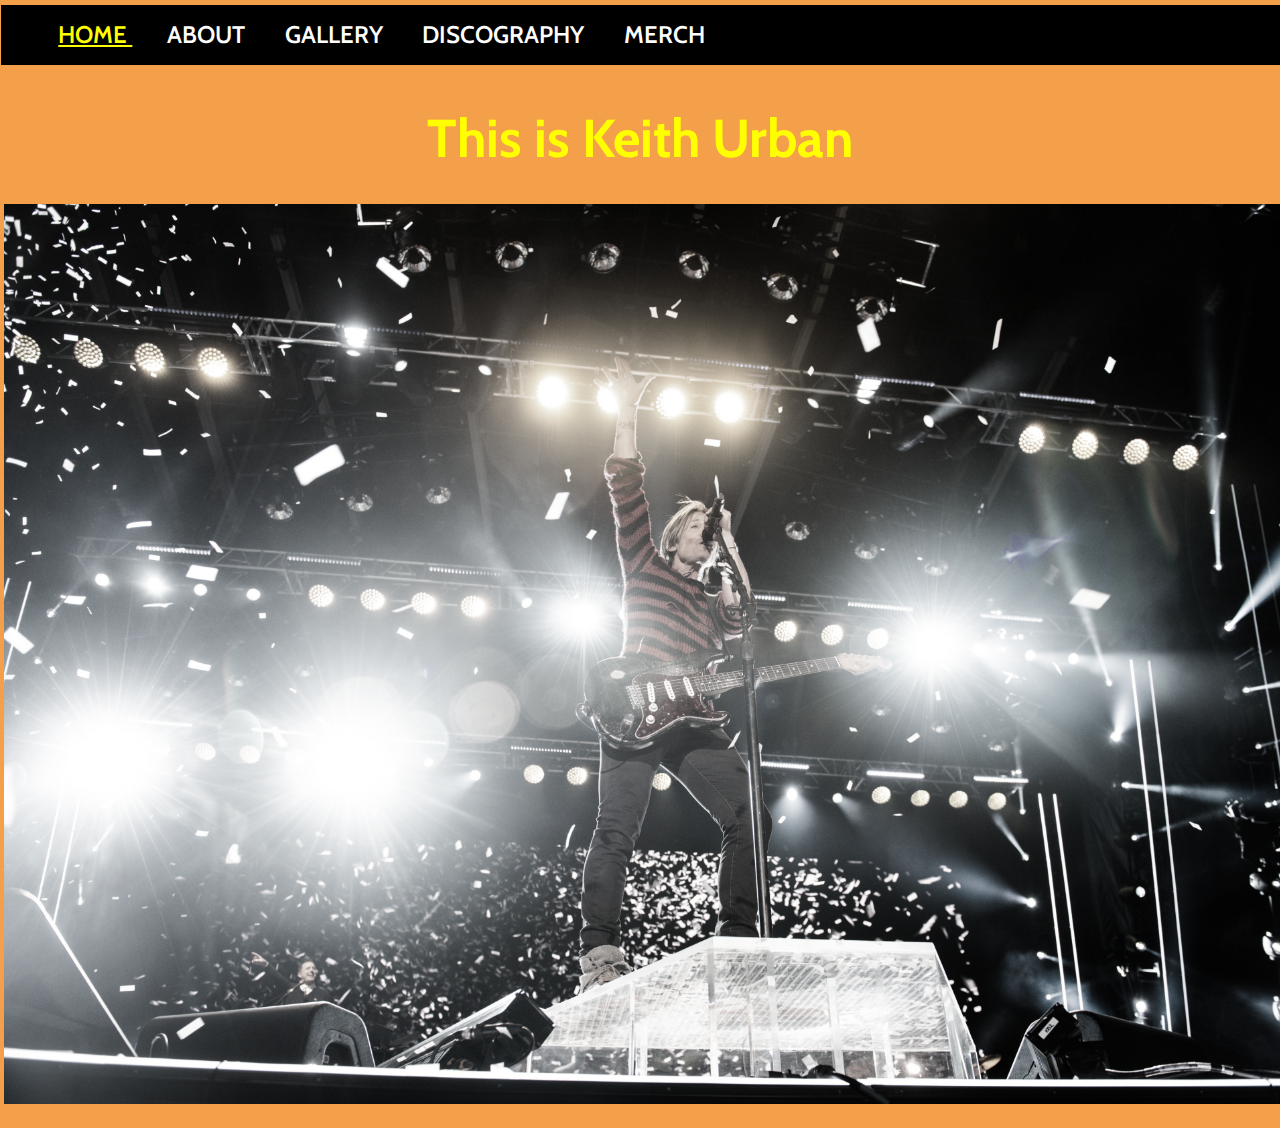
<file: index.html>
<!DOCTYPE html>
<html> 
    <link href='https://fonts.googleapis.com/css?family=Cabin' rel='stylesheet'>
    <head> 
    <title> Main </title>
    <link rel="stylesheet" href="CSS/stylesheet.css" type="text/css">
   
    
    </head>
    
    <body>

        <div class="navbar">   
    <ul> 
   
    <li><a href="index.html" class="home"> HOME </a></li>
    <li><a href="about.html"> ABOUT </a></li>
    <li><a href="gallery.html"> GALLERY</a></li>
    <li><a href="discography.html">DISCOGRAPHY </a></li>
    <li><a href="merch.html"> MERCH </a></li>
    </ul>
            
     </div>     

<div class= "container-main">
<div class="KeithUrban2"><h1> This is Keith Urban </h1></div>
            
<img class="hover_img" src="Images/Keith%20Urban%20Performing.jpg" height="900px">
    

</div>
    </body>
    
</html>
</file>
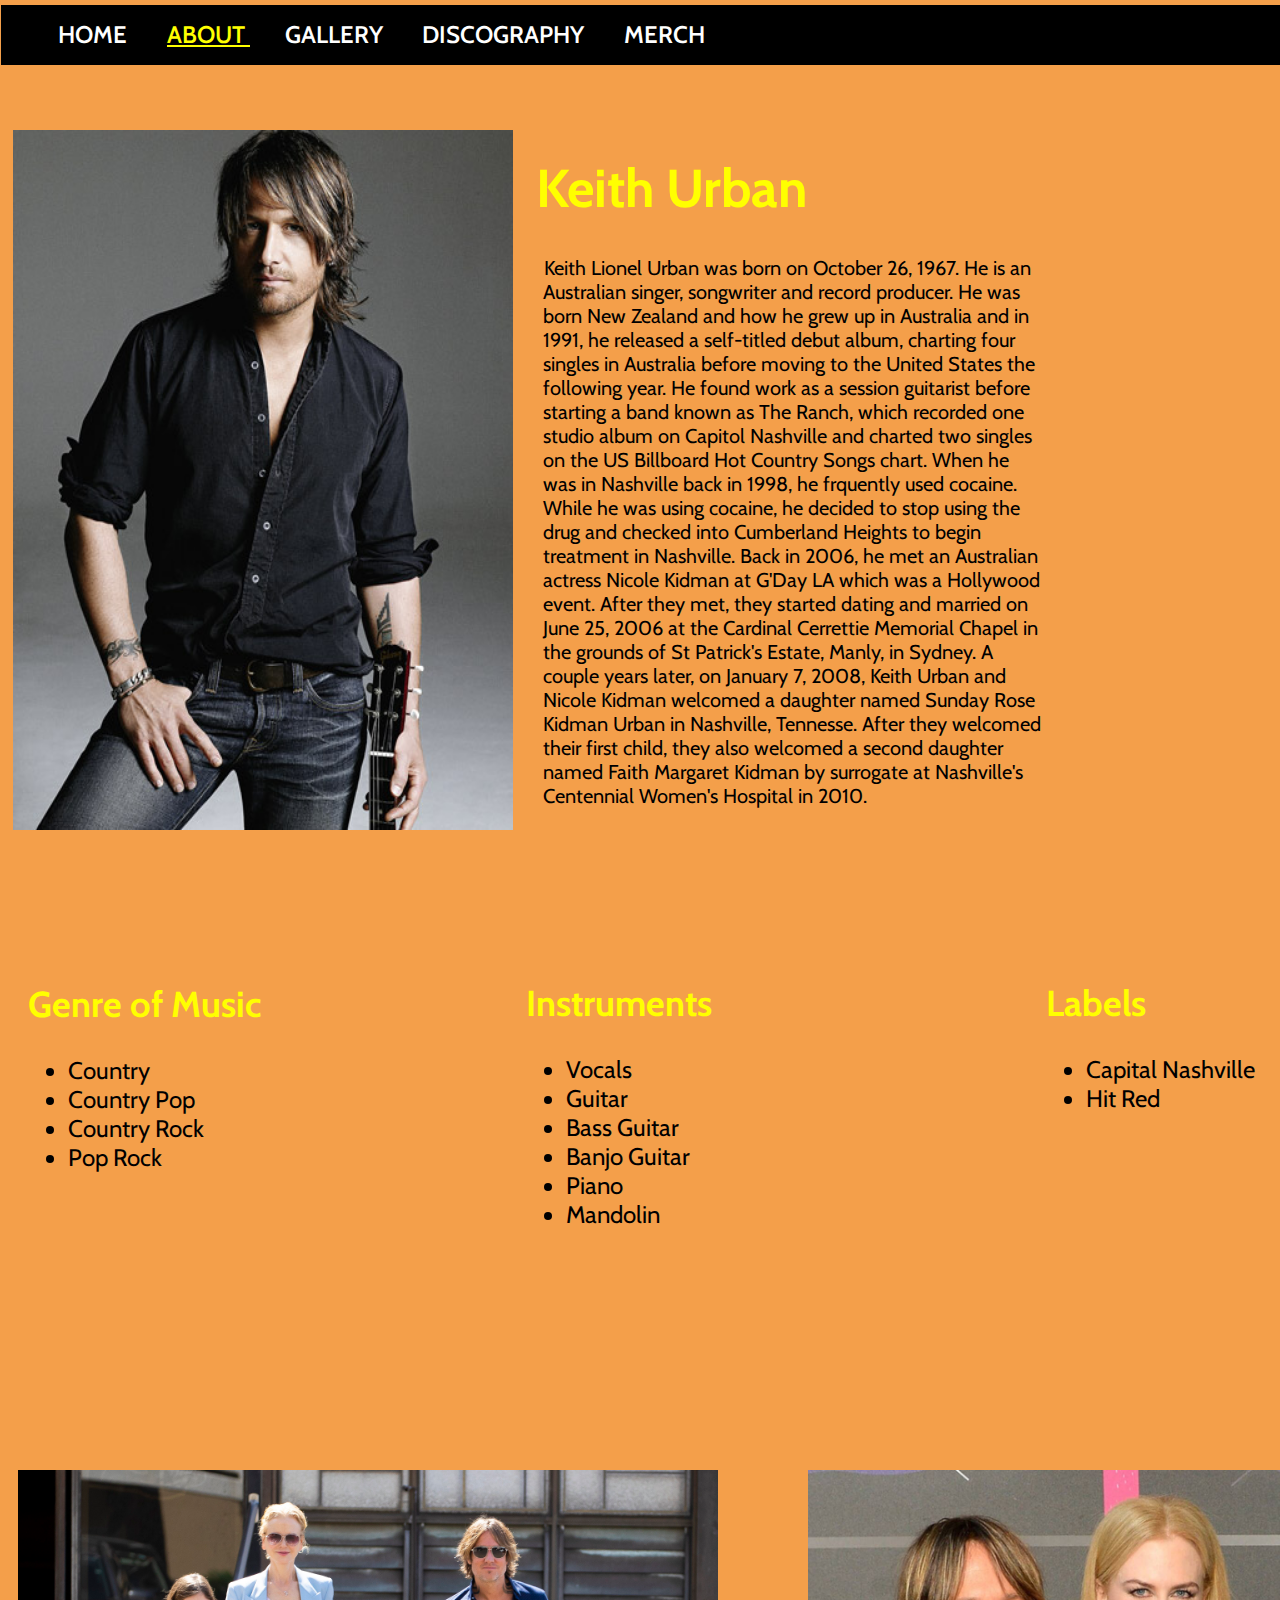
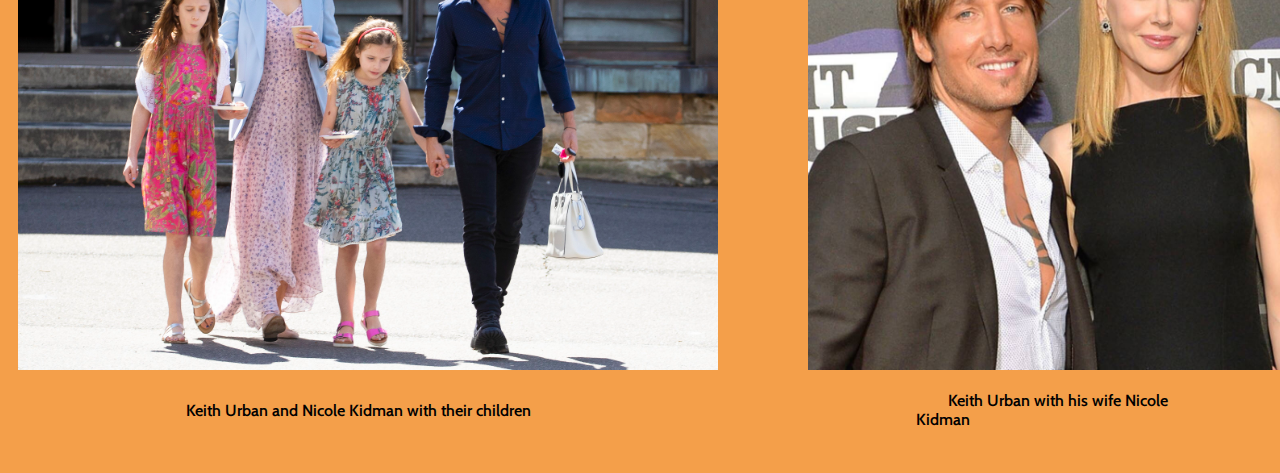
<file: about.html>
<!DOCTYPE html> 
<html> 
    
<link href='https://fonts.googleapis.com/css?family=Cabin' rel='stylesheet'>

    
    <head>
    <title> About </title>
    <link rel="stylesheet" href="CSS/stylesheet.css" type="text/css"> 
    
    </head>
    
    <body>
   
<div class="navbar">   
    <ul> 
    
    <li><a href="index.html"> HOME </a></li>
    <li><a href="about.html" class="about"> ABOUT </a></li>
    <li><a href="gallery.html"> GALLERY</a></li>
    <li><a href="discography.html">DISCOGRAPHY </a></li>
    <li><a href="merch.html"> MERCH </a></li>
    </ul>
            
</div> 

<div class= "container-about">
<div class="bio">
<div class="KeithUrban"><h1>Keith Urban</h1></div>
 <p>Keith Lionel Urban was born on October 26, 1967. He is an Australian singer, songwriter and record producer. He was born New Zealand and how  he grew up in Australia and in 1991, he released a self-titled debut album, charting four singles in Australia before moving to the United States the following year. He found work as a session guitarist before starting a band known as The Ranch, which recorded one studio album on Capitol Nashville and charted two singles on the US Billboard Hot Country Songs chart.  When he was in Nashville back in 1998, he frquently used cocaine. While he was using cocaine, he decided to stop using the drug and checked into Cumberland Heights to begin treatment in Nashville. Back in 2006, he met an Australian actress Nicole Kidman at G'Day LA which was a Hollywood event. After they met, they started dating and married on June 25, 2006 at the Cardinal Cerrettie Memorial Chapel in the grounds of St Patrick's Estate, Manly, in Sydney. A couple years later, on January 7, 2008, Keith Urban and Nicole Kidman welcomed a daughter named Sunday Rose Kidman Urban in Nashville, Tennesse. After they welcomed their first child, they also welcomed a second daughter named Faith Margaret Kidman by surrogate at Nashville's Centennial Women's Hospital in 2010.</p></div>


<div class="Self-Portrait"><img src="Images/Self-Portrait.jpg" width="500px" height="700px"> </div>
    
    <div class="music">
    
    <div class="genre"><h2>Genre of Music</h2></div>
        
    <ul>
    <li> Country </li>
    <li> Country Pop </li>
    <li> Country Rock </li>
    <li> Pop Rock </li>

    </ul>
    </div>
     
    <div class="instruments"> 
    <div class="sound"><h2> Instruments</h2></div>
    
    <ul> 
    <li> Vocals</li>
    <li> Guitar </li>
    <li> Bass Guitar</li>
    <li> Banjo Guitar </li>
    <li> Piano</li>
    <li> Mandolin </li>
    
    
    </ul>
    
   </div>
     
    <div class="labels"> 
    <div class="records"><h2> Labels</h2></div>
     
    <ul>
    <li> Capital Nashville </li>
    <li> Hit Red </li>
    
    </ul>
    </div>
    
    
    <div class="family"><img src="Images/Nicole%20Kidman%20and%20Keith%20Urban's%20Kids.jpg" width="700px" height="500">
    
    <div class="children"><p> Keith Urban and Nicole Kidman with their children</p></div>
    </div>
    
    
    <div class="wife">
    <div class="Keith Urban's wife"> <img src="Images/Keith%20Urban%20with%20his%20wife.jpg" width="500px"> </div>
    
        
    <div class="text"><p> Keith Urban with his wife Nicole Kidman</p></div>
        
</div>
    </div>
    </body>
    
    
</html>
</file>
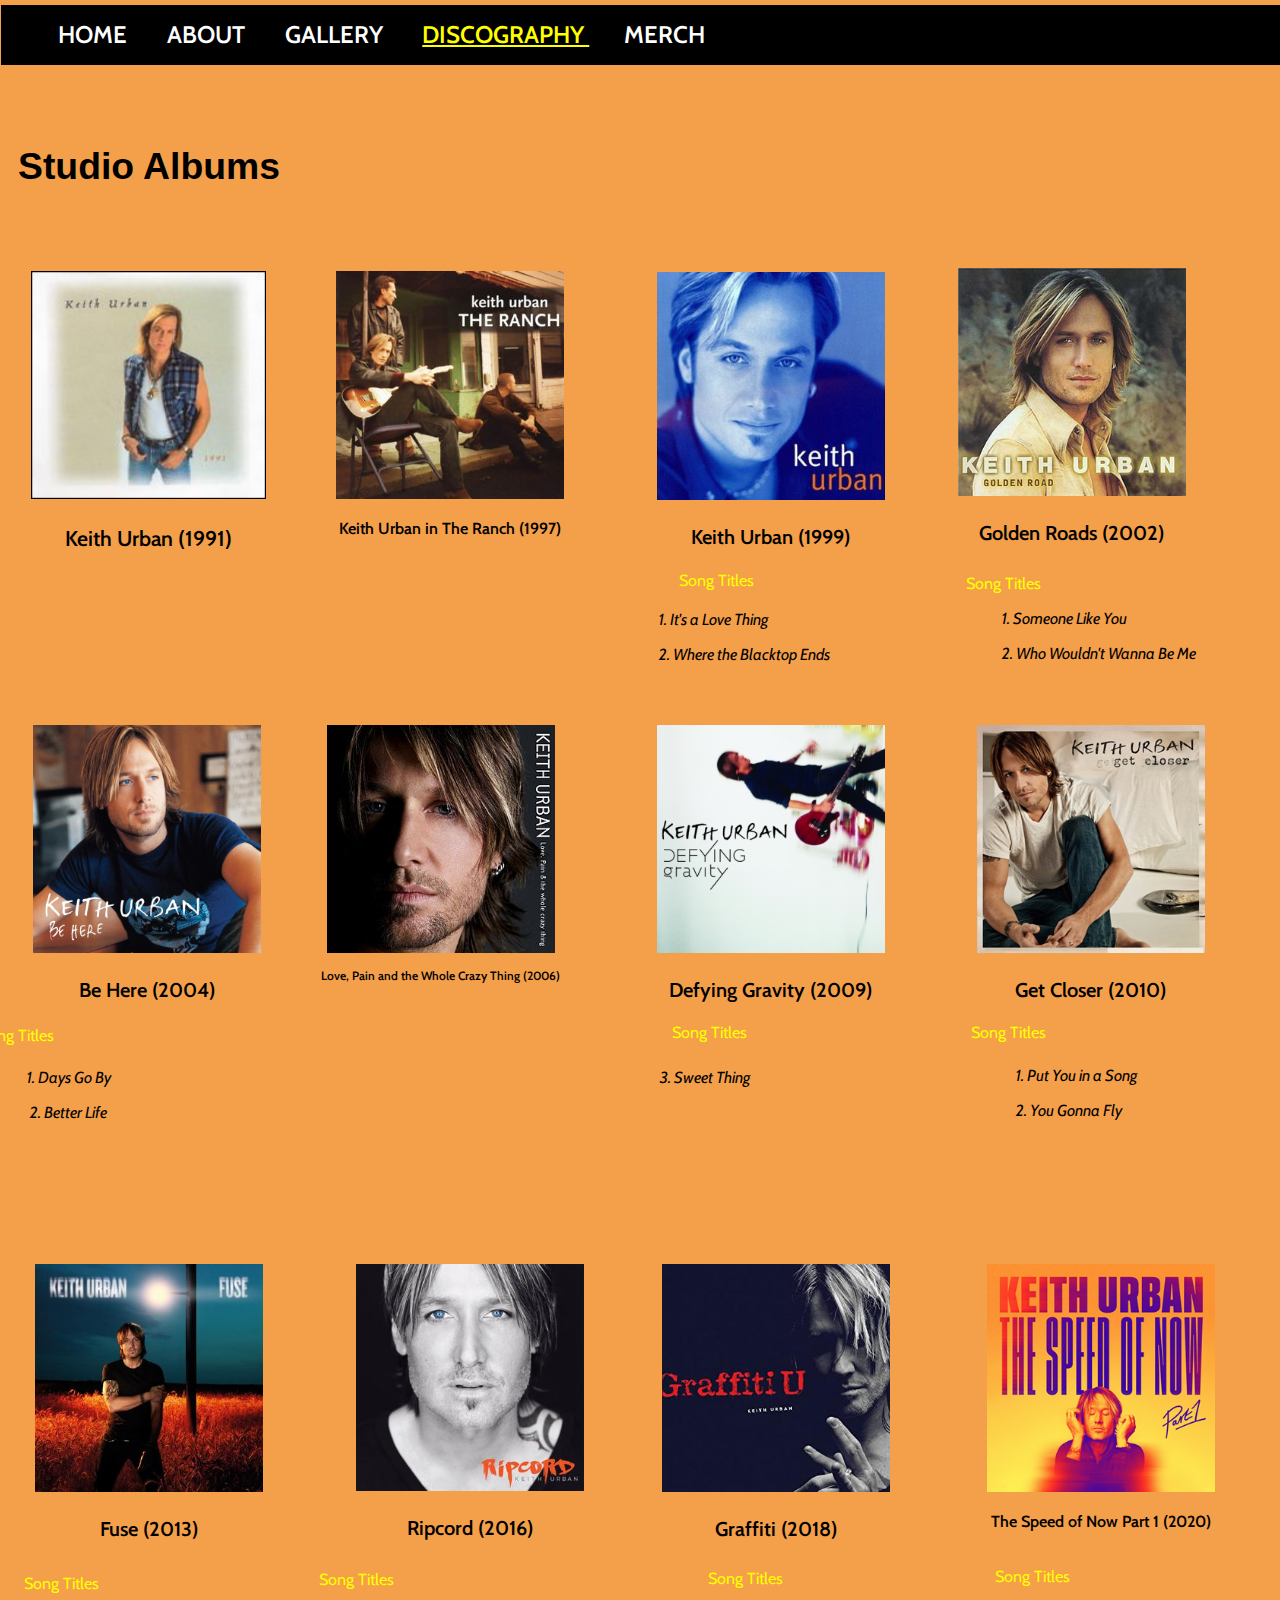
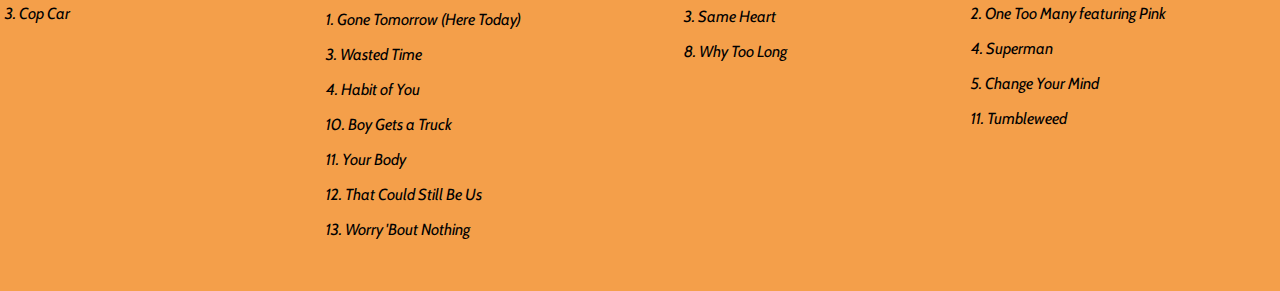
<file: discography.html>
<!DOCTYPE html> 
<html>
    <link href='https://fonts.googleapis.com/css?family=Cabin' rel='stylesheet'>
   <head> 
   <title> Discography </title>
   <link rel="stylesheet" href="CSS/stylesheet.css" type="text/css">
    
   </head>
   
    <body>
    

    <div class="navbar">   
    <ul> 

    <li><a href="index.html"> HOME </a></li>
    <li><a href="about.html"> ABOUT </a></li>
    <li><a href="gallery.html"> GALLERY</a></li>
    <li><a href="discography.html" class="discography">DISCOGRAPHY </a></li>
    <li><a href="merch.html"> MERCH </a></li>
    </ul>
            
     </div>  
    
    <div class= "container-discography">
    <div class="studios"><h1> Studio Albums </h1></div>
    
    <div class= "Album1"> 
    <img src="Images/Keith%20Urban%20Album%20Cover%20in%201991.jpg" width="235px"> 
    
    <p> Keith Urban (1991) </p>

    </div>
        
    <div class="Album2">
    <img  src="Images/Keith%20Urban%20in%20The%20Ranch%20Album%20Cover%20in%201997.jpg" width="228px"> 

     <p> Keith Urban in The Ranch (1997) </p>

     </div>

     <div class="Album3">
     <img src="Images/Keith%20Urban%20Album%20Cover%20in%201999.jpg" width="228px"> 

     <P> Keith Urban (1999) </P>
     </div>
        
     <div class="songtitles1"><P> Song Titles </P></div>
     <div class="songs1">
     <p> 1. It's a Love Thing </p>
     <p> 2. Where the Blacktop Ends </p>
     </div>
    
     
        
     <div class="Album4">
     <img src= "Images/Golden%20Road%20Album%20Cover%20in%202002.jpg" width="228px"> 

     <p> Golden Roads (2002) </p>
     </div>
     <div class="songtitles2"><p> Song Titles </p></div>
     <div class="songs2"> 
     <P> 1. Someone Like You </P>
     <p> 2. Who Wouldn't Wanna Be Me </p>
     </div>
     
    
     <div class="Album5"> 
     <img src="Images/Be%20Here%20Album%20Cover%20in%202004.jpg" width="228px"> 

     <p> Be Here (2004) </p>
     </div>
     <div class="songtitles3"><p> Song Titles </p></div>
         
     <div class="songs3"> 
     <P> 1. Days Go By </P>
     <p> 2. Better Life </p>
     </div>
     

     <div class="Album6">
     <img src= "Images/Love,%20Pain%20and%20the%20Whole%20Crazy%20Thing%20Album%20Cover%20in%202006.jpg" width= "228px"> 

     <p> Love, Pain and the Whole Crazy Thing (2006) </p>

     </div>
    
     <div class="Album7">
        
     <img src= "Images/Defying%20Gravity%20in%202009.jpg" width="228px"> 
    
     <p> Defying Gravity (2009) </p>
     </div>
        
     <div class="songtitles4"><p> Song Titles </p></div>
         
     <div class="songs4">
     <p> 3. Sweet Thing </p>
     </div>
     
        
     <div class="Album8">
    
     <img src="Images/Get%20Closer%20Album%20Cover%20in%202010.jpg" width= "228px"> 

     <p> Get Closer (2010) </p></div>
     <div class="songtitles5"><p> Song Titles </p></div>
         
     <div class="songs5">
     <p> 1. Put You in a Song </p>
     <p> 2. You Gonna Fly </p>
     </div>
        
     <div class="Album9">
     <img src= "Images/Fuse%20Album%20Cover%20in%202013.jpg" width="228px"> 

     <p> Fuse (2013) </p></div>
     <div class="songtitles6"><p> Song Titles </p></div>
     <div class="songs6">
     <p> 3. Cop Car </p>
     </div>

        
     <div class="Album10">
    <img src= "Images/Ripcord%20Album%20Cover%20in%202016.jpg" width="228px"> 

     <p> Ripcord (2016) </p>
     </div>
        
     <div class="songtitles7"><p> Song Titles </p>
     </div>
     <div class="songs7">
     <p> 1. Gone Tomorrow (Here Today) </p>
     <p> 3. Wasted Time </p>
     <p> 4. Habit of You </p>
     <p> 10. Boy Gets a Truck </p>
     <p> 11. Your Body </p>
     <p> 12. That Could Still Be Us </p>
     <p> 13. Worry 'Bout Nothing </p>
     </div>
        
     <div class="Album11">
     <img src= "Images/Graffiti%20U%20in%202018.jpg" width="228px"> 

     <p> Graffiti (2018) </p>
     </div>
     <div class="songtitles8"><p> Song Titles </p>
     </div>
        
     <div class="songs8">
     <p> 3. Same Heart </p>
     <p> 8. Why Too Long </p>
     </div>
        
     <div class="Album12">
     <img src= "Images/The%20Speed%20of%20Now%20Part%201%20Album%20Cover%20in%202020.png" width="228px"> 

      <P> The Speed of Now Part 1 (2020) </P>
      </div>
      <div class="songtitles9"><p> Song Titles </p></div>
      <div class="songs9">
      <p> 2. One Too Many featuring Pink </p>
      <p> 4. Superman </p>
      <p> 5. Change Your Mind </p>
      <p> 11. Tumbleweed </p>
      </div>
        
</div>
</body>
  
</html>
</file>
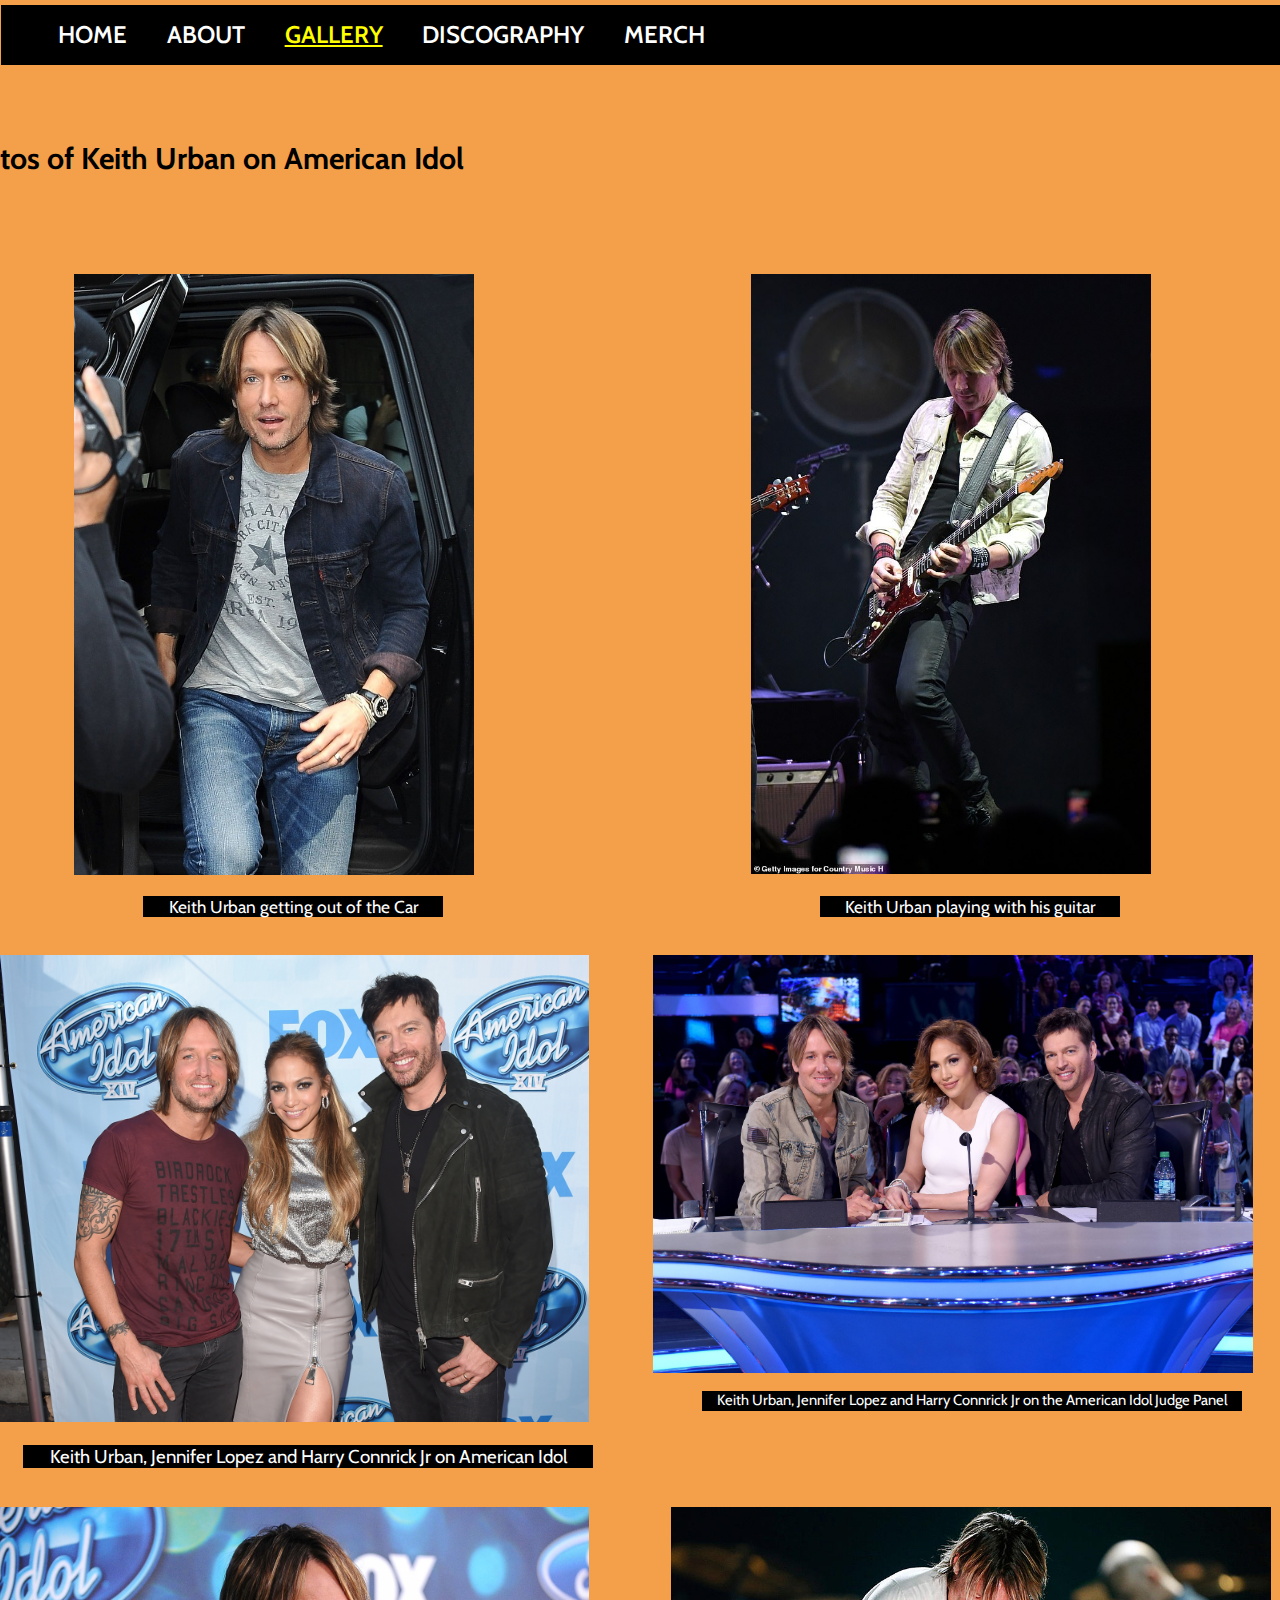
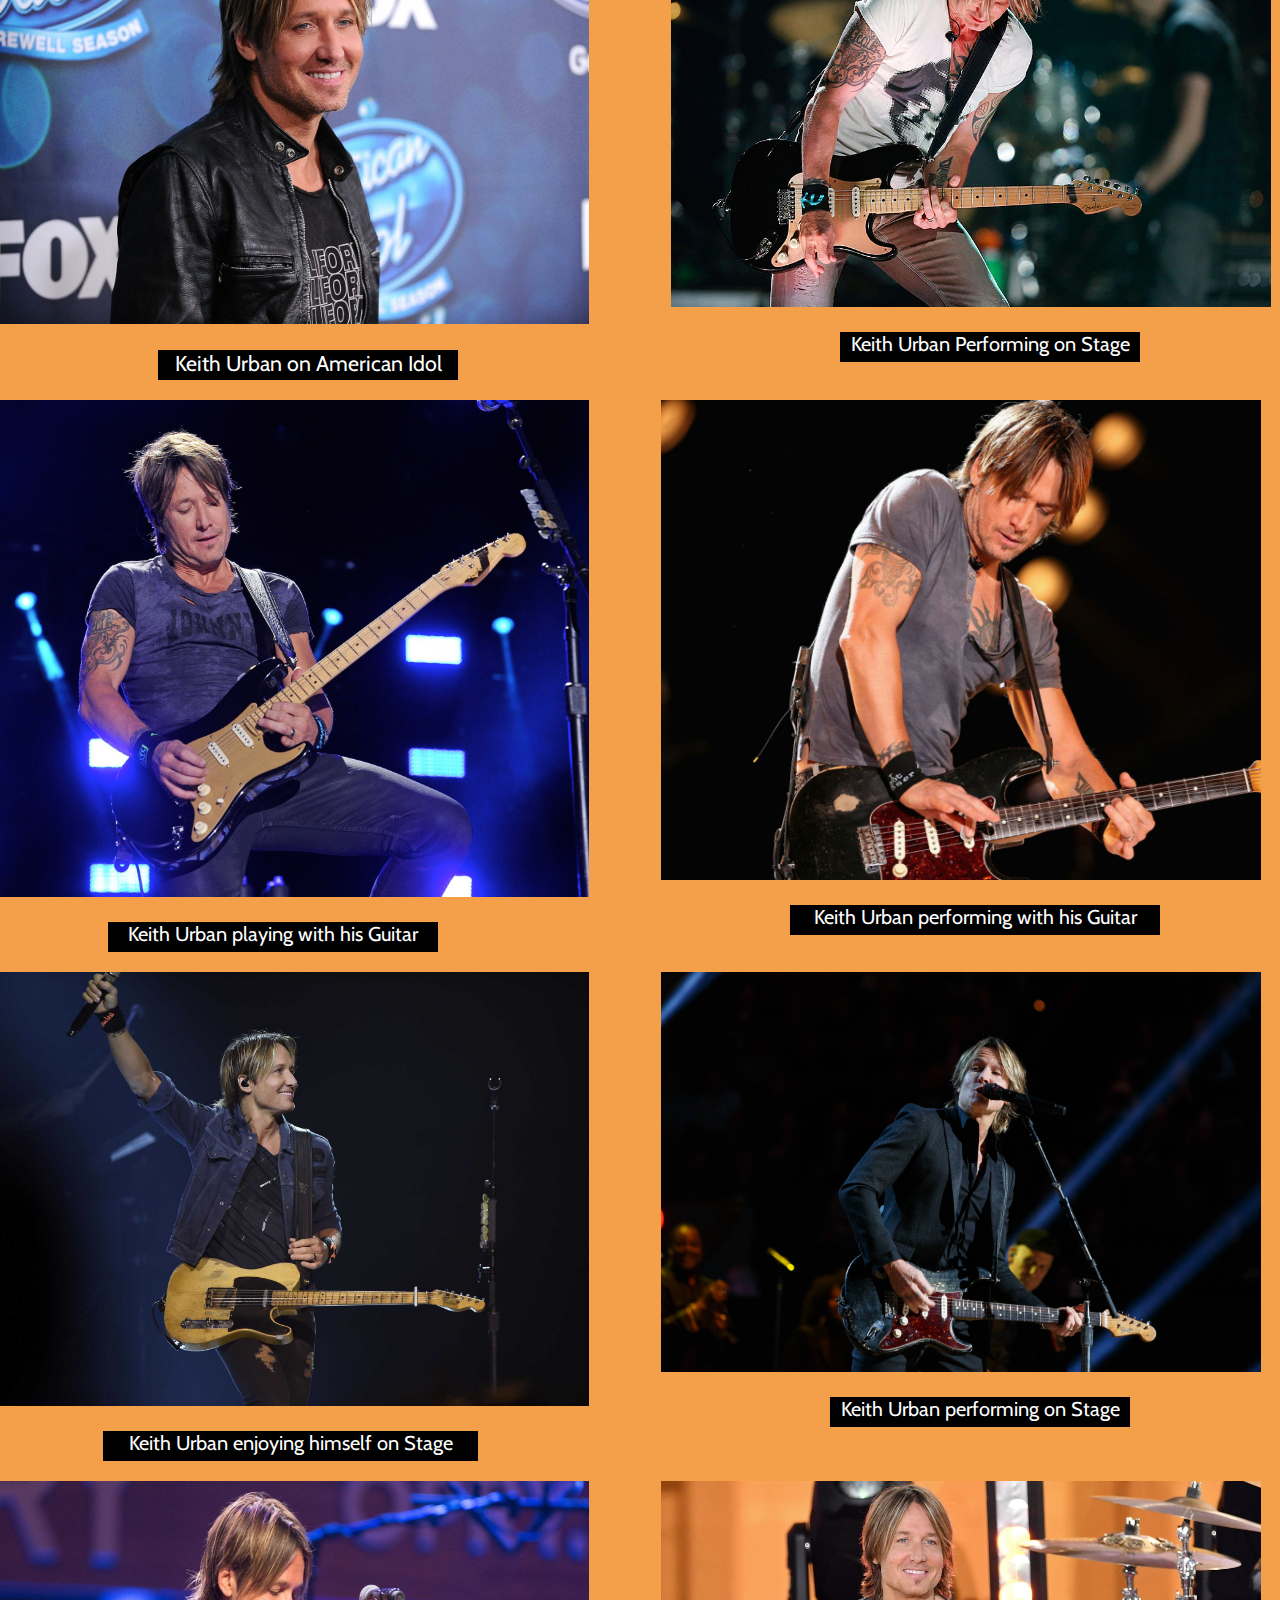
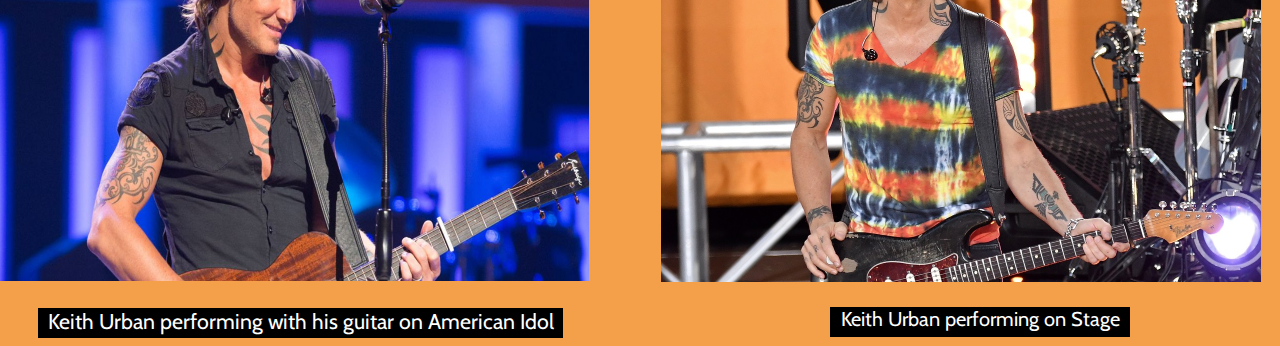
<file: gallery.html>
<!DOCTYPE html> 
<html>
    <link href='https://fonts.googleapis.com/css?family=Cabin' rel='stylesheet'>
    
   <head> 
   <title> Gallery </title>
    <link rel="stylesheet" href="CSS/stylesheet.css" type="text/css">
    
   </head>
   
    <body>
    
           <div class="navbar">   
    <ul> 
    
    <li><a href="index.html"> HOME </a></li>
    <li><a href="about.html"> ABOUT </a></li>
    <li><a href="gallery.html" class="gallery"> GALLERY</a></li>
    <li><a href="discography.html">DISCOGRAPHY </a></li>
    <li><a href="merch.html"> MERCH </a></li>
    </ul>
            
     </div>
    <div class= "container-gallery">
    <div class="title"><h1>Photos of Keith Urban on American Idol </h1></div>
    
    <div class="car">
    <img src="Images/Keith%20Urban%20getting%20out%20of%20the%20car.jpg" width="400px">
        
    <div class="openmouth"><p>Keith Urban getting out of the Car</p></div>
        
    </div>
        
    <div class="whitejacket"> 
    <img src="Images/Keith%20Urban%202.jpg" width="400px"> 
        
    <div class="redguitar"><p>Keith Urban playing with his guitar</p></div>
    
    
    </div>
        
    <div class="Judges">
    <img src="Images/Keith%20Urban,%20Jennifer%20Lopez%20and%20Harry%20Connick%20Jr.%20on%20American%20Idol.jpg" width="600px"> 
        
    <div class="americanidolposterbackground"><p>Keith Urban, Jennifer Lopez and Harry Connrick Jr on American Idol</p></div>
    
    </div>
    
        
    <div class="Panel">  
    <img src="Images/Keith%20Urban,%20Jennifer%20Lopez%20and%20Harry%20Connick%20Jr%20on%20American%20Idol%20judge%20panel.jpg" width="600px"> 
        
    <div class="panel2"><p>Keith Urban, Jennifer Lopez and Harry Connrick Jr on the American Idol Judge Panel</p></div>
        
    </div>
    

    <div class="AmericanIdol1">
    <img src="Images/Keith%20Urban%20on%20American%20Idol.jpg" width="600px"> 
        
    <div class="photoup"><p>Keith Urban on American Idol</p></div>

    </div>
    
    <div class="whiteshirt">   
    <img src="Images/Keith%20Urban%20Ripcord%20World%20Tour.jpg" width="600px"> 
        
    <div class="rockingout"><p>Keith Urban Performing on Stage</p></div>
    </div>
        
    
    <div class="Guitar">
    <img src="Images/Keith%20Urban%20playing%20with%20his%20guitar.jpg" width="600px"> 
        
    <div class="redandblack"><p>Keith Urban performing with his Guitar</p></div>
    </div>
        
        
    <div class="rocking">
    <img src="Images/Keith%20Urban%20playing%20with%20a%20guitar.jpg" width="600px"> 
        
    <div class="black"><p>Keith Urban playing with his Guitar</p></div>
    
    </div>
    
    <div class="Stage">
    <img src="Images/Keith%20Urban%203.jpg" width="600px"> 
        
    <div class="smiling"><p>Keith Urban enjoying himself on Stage</p></div>

    </div>
    
    <div class="performing">   
    <img src="Images/Keith%20Urban%20turning%20his%20head%20in%20a%20different%20direction.jpg" width="600px"> 
        
    <div class="blackclothes"><p>Keith Urban performing on Stage</p></div>
        
    </div>
    
    
    <div class="idol"><img src="Images/Keith%20Urban%20performing%20with%20his%20guitar%20on%20American%20Idol.jpg" width="600px" height="400px">
        
    <div class="blue"><p>Keith Urban performing with his guitar on American Idol</p></div>
        
    </div>    
        
    <div class="orange"><img src="Images/Keith%20Urban%201.jpg" width="600px">
    

    <div class="tiedye"><p>Keith Urban performing on Stage</p></div>
    </div>

        
        </div>
    </body>
    

</html>
</file>
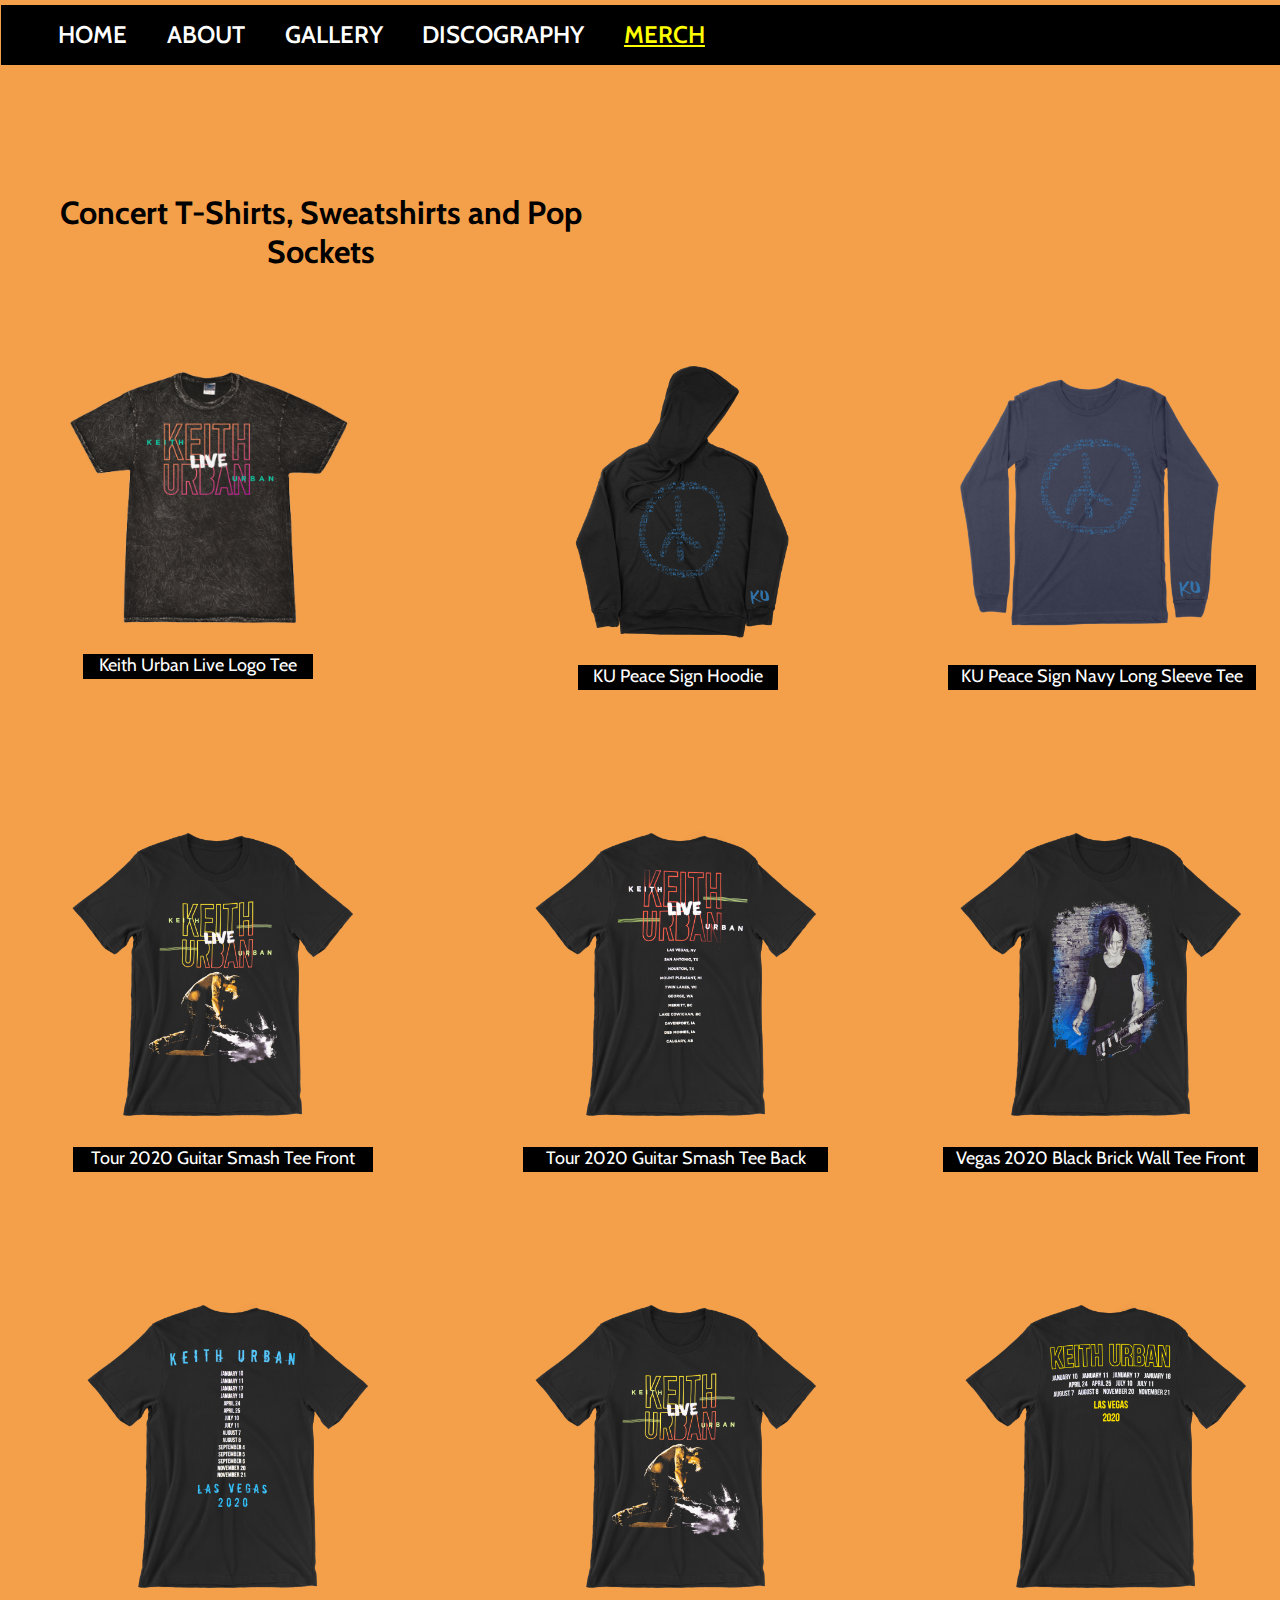
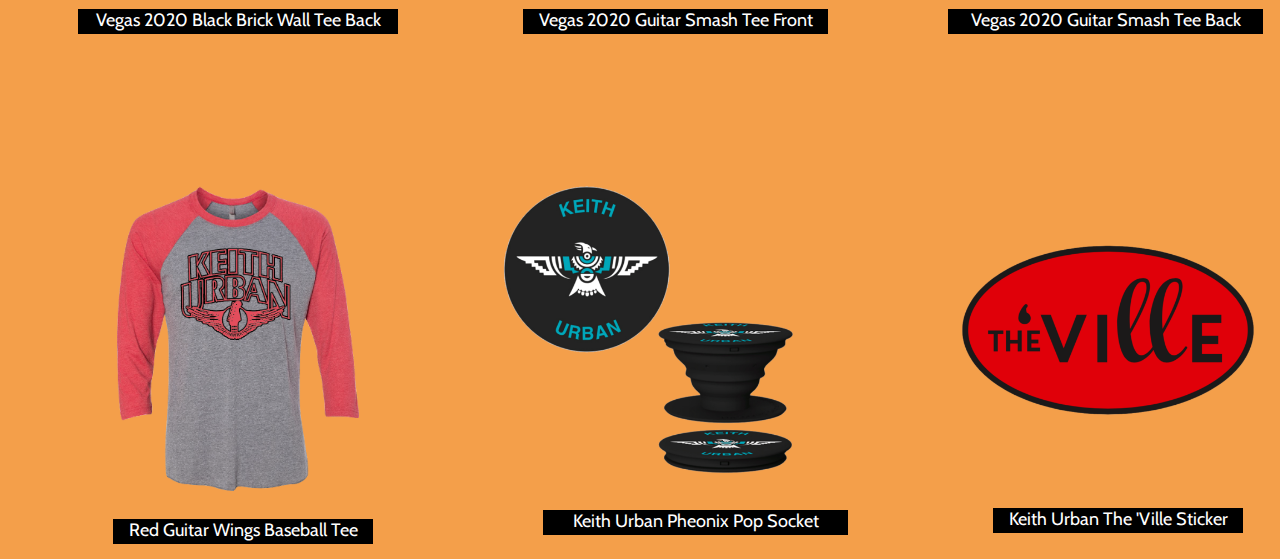
<file: merch.html>
<!DOCTYPE html> 
<html>
    <link href='https://fonts.googleapis.com/css?family=Cabin' rel='stylesheet'>
   <head> 
   <title> Merch </title>
   <link rel="stylesheet" href="CSS/stylesheet.css" type="text/css">
    
   </head>
   
    <body>
    
    <div class="navbar">   
    <ul> 
    
    <li><a href="index.html"> HOME </a></li>
    <li><a href="about.html"> ABOUT </a></li>
    <li><a href="gallery.html"> GALLERY</a></li>
    <li><a href="discography.html">DISCOGRAPHY </a></li>
    <li><a href="merch.html" class="merch"> MERCH </a></li>
    </ul>
            
     </div> 
        <div class= "container-merch">
    <div class="souvenir"><h1> Concert T-Shirts, Sweatshirts and Pop Sockets </h1></div>
        
    <div class="logo-tee">  
    <img src="Images/Keith%20Urban%20Live%20Logo%20Tee.png" width= "300px">  
        
    <div class="live"><p> Keith Urban Live Logo Tee </p></div>
    </div> 
            
    <div class="Hoodie"> 
    <img src= "Images/KU%20Peace%20Sign%20Hoodie.png" width= "300px">
        
    <div class="peacesign1"><p> KU Peace Sign Hoodie</p></div>

    </div>
            
    <div class="Long-Sleeve"> 
    <img src="Images/KU%20Peace%20Sign%20Navy%20Long%20Sleeve%20Tee.png" width="300px"> 
        
    <div class="peacesign2"><p> KU Peace Sign Navy Long Sleeve Tee </p></div>
    </div>
            
    <div class= "GuitarSmashTeeFront"> 
    <img src= "Images/Tour%202020-%20Guitar%20Smash%20Tee%20Front.png" width="300px"> 
            
    <div class="guitarsmash1"><p> Tour 2020 Guitar Smash Tee Front </p></div>
    </div> 
        
    <div class="GuitarSmashTeeBack">
    <img src="Images/Tour%202020-Guitar%20Smash%20Tee%20Back.png" width="300px"> 
            
    <div class="guitarsmash2"><p> Tour 2020 Guitar Smash Tee Back </p>
    </div>
        
    </div> 
            
    <div class="BlackBrickWallTeeFront"> 
    
    <img src="Images/Vegas%202020-Black%20Brick%20Wall%20Tee%20Front.png" width="300px"> 
 
            
    <div class="vegas1"><p> Vegas 2020 Black Brick Wall Tee Front </p></div>
    </div> 
    
    <div class= "BlackBrickWallTeeBack"> 
        <img src="Images/Vegas%202020-Black%20Brick%20Wall%20Tee%20Back.png" width="300px">
                
    <div class="vegas2"><p> Vegas 2020 Black Brick Wall Tee Back </p></div>
    </div>
            
    <div class= "Vegas2020T-ShirtFront"> 
    <img src="Images/Vegas%202020-Guitar%20Smash%20Tee%20Front.png" width="300px"> 
        
    <div class="vegas3"><p> Vegas 2020 Guitar Smash Tee Front </p></div>
    </div>
            
    <div class="Vegas2020T-ShirtBack"> 
    <img src="Images/Vegas%202020-Guitar%20Smash%20Tee%20Back.png" width="300px"> 
    
    <div class="vegas4"><p> Vegas 2020 Guitar Smash Tee Back </p></div>
    </div>
    
    <div class="Baseball-Tee"> 
    <img src="Images/Red%20Guitar%20Wings%20Baseball%20Tee.png" width= "300px"> 
        
    <div class="wings"><p> Red Guitar Wings Baseball Tee </p></div> 
            
    </div> 
    <div class="PheonixPopSocket"> 
    
    <img src="Images/Keith%20Urban%20Phoenix%20Pop%20Socket.png" width="300px">  
    
    <div class= "popsocket"><p> Keith Urban Pheonix Pop Socket </p></div>
    </div> 
        
    <div class="Sticker"> 
    <img src="Images/Keith%20Urban%20The%20'Ville%20Sticker.png" width="300px"> 
    
    <div class="sticker2"><p> Keith Urban The 'Ville Sticker </p></div>

    </div>
        </div>
    </body>


</html>
</file>
<file: CSS/stylesheet.css>
.navbar{
    color: white; 
    text-align: center;
    background-color: black; 
    position: relative; 
    right: 7px;
    width: 1345px;
    height: 60px;
    top: -15px;
    font-family: 'Cabin';
    text-decoration: none;  
    font-size: 15pt; 
    text-align: left;
}

.navbar .home{
    text-decoration: underline;
    color: yellow; 
}

.navbar .about{
    text-decoration: underline;
    color: yellow;
}

.navbar .gallery{ 
    text-decoration: underline;
    color: yellow; 

}

.navbar .discography{ 
    text-decoration: underline; 
    color: yellow;

}

.navbar .merch{ 
    text-decoration: underline; 
    color: yellow;

}

.navbar ul li{
    list-style: none;
    display: inline;
    padding: 13pt;
    font-weight: 600;
}

.navbar ul li a{
    color: white;
    text-decoration: none; 
    font-size: 24px;  
    top: 15px;
    text-align: center;
    text-transform: uppercase; 
    position: relative; 
}

.navbar ul li a:hover{ 
    color: yellow; 
}


.hover_img{ 
    width: 75%; 
    height: 75;
    opacity: 100%; 
    filter: grayscale(80%);
    position: relative; 
    width: 1340px;
    top: -11px;
    left: -4px;

}

.hover_img:hover{ 
    filter: grayscale(0%);

}

.KeithUrban{ 
   grid-column: 1; 
   grid-row: 1; 
   position: relative; 
   right: 3px;
   text-align: center;
   width: 475px;
   height: 70px;
}


.KeithUrban2{ 
  position: relative; 
  color: yellow; 
  text-align: center; 
  font-size: 20pt;
  top: -10px;

}

body{  
  font-family: 'Cabin';
  font-size: 15pt; 
  background-color: #f49f4a;
}

.container-about {
   display: grid;
   grid-template-columns: repeat(8, 500px); 
   grid-template-rows: 50px 800px 500px; 500px; 
   grid-gap: 20px;
}

.Self-Portrait{ 
    grid-column: 1;
    grid-row: 2; 
    position: relative; 
    top: -20px;
    right: -5px;
}

.KeithUrban{  
    color: white; 
    font-weight: 900; 
    font-size: 20pt;
    position: relative; 
    right: 110px;
    color: yellow; 
    top: -10px;
}

.bio{ 
   grid-column: 2;
   grid-row: 2;
   text-align: left; 
   text-indent: 1px;
   font-weight: normal;
   position: relative; 
   top: -20px;
   font-size: 15pt;
   right: -15px;
   
}

.genre{
    color: yellow;
    font-size: 18pt;
    
}

.music{
    grid-column:1;
    grid-row:3;
    position:relative;
    font-size: 18pt;
    right: -20px;
    top: -18px;
}

.sound{ 
    color: yellow;
    font-weight:;
    font-size: 18pt;

}

.instruments{
    grid-column: 2;
    grid-row: 3;
    position: relative;
    font-size: 18pt;
    right: 2px;
    top: -19px;
    
}

.labels{
    grid-column: 3;
    grid-row: 3;
    position: relative; 
    font-size: 18pt;
    right: 2px;
    top: -19px;
}

.records{ 
    color: yellow;  
}

.family{
    grid-column: 1; 
    grid-row: 4;
    position: relative;
    top: -20px;
    right: -10px;
    
}

.children{ 
    grid-column: 1; 
    grid-row: 5;
    text-align: center;
    font-size: 12pt;
    position: relative;
    top: 10px;
    font-weight: 600; 
    right: -90px;
}

.wife{
    grid-column: 2;
    grid-row: 4; 
    position: relative;
    right: -140px;  
    top: -10px;
}

.text{ 
    text-align: center;
    text-indent: 230px;
    font-size: 12pt;
    font-weight: 600;
    position: relative; 
    top: -10px;
    right: -25px;
}

.container-gallery {
    display: grid;
    grid-template-columns: 1fr 1fr; 
    grid-template-rows: 1fr 1fr; 
    font-family: 'Cabin';
    font-size: 15px;
    font-weight: normal; 
    text-align: left;
    grid-gap: 20px;
}

.title{ 
    grid-column: 2; 
    grid-row: 1; 
    text-align: center; 
    right: 755px;
    position: relative; 
    top: 40px;
}

.car{ 
  grid-column: 1;
  grid-row: 3;
  position: relative;
  right: 45px;
  text-align: center;
  font-weight: normal; 
  font-size: 13pt;
  color: white;
}

.openmouth{ 
    background-color: black; 
    position: relative; 
    width: 300px;
    right: -180px;
}


.whitejacket{ 
   grid-column: 2; 
   grid-row: 3;
   position: relative; 
   right: 10px;
   text-align: center; 
   font-size: 13pt;
   color: white;
}

.redguitar{ 
    background-color: black; 
    position: relative; 
    width: 300px;
    right: -180px;
}

.Judges{ 
    grid-column: 1; 
    grid-row: 4; 
    position: relative; 
    right: 30px;
    text-align: center;
    font-size: 14pt;
    color: white;
}

.americanidolposterbackground{ 
    background-color: black; 
    position: relative; 
    width: 570px;
    right: -45px;
}

.Panel{ 
   grid-column: 2; 
   grid-row: 4;
   font-weight: normal; 
   font-size: 11pt;
   text-align: center; 
   position: relative; 
   right: 6pt;
   color: white; 
}

.panel2{ 
    background-color: black; 
    position: relative; 
    width: 540px;
    height: 20px;
    right: -60px;
}

.AmericanIdol1{ 
     grid-column: 1; 
     grid-row: 5; 
     position: relative; 
     right: 30px;
     text-align: center;
     font-weight: normal;
     font-size: 16pt;
     color: white;
}

.photoup{ 
    background-color: black; 
    position: relative; 
    width: 300px;
    right: -180px;
    height: 30px;
}

.whiteshirt{
    grid-column: 2; 
    grid-row: 5; 
    text-align:center; 
    font-size: 15pt;
    position: relative;
    right: -10px;
    color: white;
}

.rockingout{ 
    background-color: black; 
    position: relative; 
    width: 300px;
    height: 30px;
    right: -180px;
}

.Guitar{ 
   grid-column: 2; 
   grid-row: 6; 
   font-size: 15pt;
   text-align: center; 
   color: white;
}

.redandblack{ 
    background-color: black; 
    position: relative; 
    width: 370px;
    height: 30px;
    right: -140px;
}

.rocking{ 
   grid-column: 1; 
   grid-row: 6;
   text-align: center; 
   font-size:  15pt;
   position: relative; 
   right: 30px;
   color: white;
}

.black{ 
    background-color: black; 
    position: relative; 
    width: 330px;
    height: 30px;
    right: -130px;
}

.Stage{ 
   grid-column: 1; 
   grid-row: 7;
   text-align: center;
   font-size: 15pt;
   position: relative;
   right: 30px;
   color: white;
}

.smiling{ 
    background-color: black; 
    position: relative; 
    width: 375px;
    height: 30px;
    right: -125px;
}

.performing{ 
    grid-column: 2;
    grid-row: 7;
    text-align: center;
    font-size: 15pt; 
    color: white;
}

.blackclothes{ 
    background-color: black; 
    position: relative; 
    width: 300px;
    height: 30px;
    right: -180px;
}

.idol{ 
   grid-column: 1; 
   grid-row: 8; 
   text-align: center; 
   font-weight: normal; 
   font-size: 16pt;
   position: relative;
   right: 30px;
   color: white;
}

.blue{ 
    background-color: black; 
    position: relative; 
    width: 525px;
    height: 30px;
    right: -60px;
}

.orange{ 
    grid-column: ; 
    grid-row: 8; 
    text-align: center;
    font-size: 15pt;
    color: white;
}

.tiedye{ 
    background-color: black; 
    position: relative; 
    width: 300px;
    height: 30px;
    right: -180px;
}

.container-discography {
    display: grid;
    grid-template-columns: 1fr 1fr 1fr 1fr; 
    grid-template-rows: 1fr 1fr; 
    text-align: center;
    grid-gap: 20px;
}

.studios{ 
    grid-column: 1; 
    grid-row: 1; 
    position: relative; 
    top: 40px; 
    right: -10px;
    font-family: sans-serif; 
    font-size: 14pt;
    text-align: left;
    color: black;
}

.Album1{ 
     grid-column: 1; 
     grid-row: 2; 
     position: relative; 
     top: -140px;
     right: 10px;
     font-weight: 600; 
     padding: 3px;
     font-size: 16pt;
}

.Album2{ 
     grid-column: 2; 
     grid-row: 2;
     position: relative; 
     top: -140px; 
     right: 30px;
     font-size: 12pt;
     font-weight: 600;
     padding: 3px;
}

.Album3{ 
     grid-column: 3; 
     grid-row: 2; 
     position: relative; 
     right: 30px;
     top: -140px;
     font-weight: 600; 
     padding: 3pt;
}

.songtitles1{ 
   color: yellow;
   font-size: 12pt;
   text-align: left;
   position: relative; 
   right: -350px;
   top: 475px;
}

.songs1{ 
    font-weight:100; 
    font-style: italic;
    font-size: 12pt; 
    padding: 3pt;
    text-align: left;
    position: relative;
    right: -5px;
    top: 510px;
}

.Album4{ 
    grid-column: 4; 
    grid-row: 2;
    font-weight: 600;
    position: relative; 
    top: -140px; 
    right: 50px;
}

.songtitles2{
   color: yellow;
   font-size: 12pt;
   text-align: left; 
   position: relative; 
   right: 5px;
   top: 478px;
}

.songs2{ 
    font-style: italic;
    font-size: 12pt;
    text-align: left; 
    position: relative; 
    right: -670px;
    padding: 2pt; 
    top: -145px; 
}

.Album5{ 
     grid-column: 1; 
     grid-row: 3; 
     position: relative; 
     font-weight: 600;
     right: 12px;
     top: -10px;
}

.songtitles3{ 
   color: yellow;
   font-size: 12pt;
   position: relative; 
   right: 1105px;
   top: 275px;
}

.songs3{  
    font-style: italic;
    font-size: 12pt;
    position: relative; 
    right: 90px;
}

.Album6{ 
     grid-column: 3; 
     grid-row: 3; 
     position: relative; 
     font-weight: 600;
     font-size: 9pt;
     top: -10px;
     right: 360px; 
}

.Album7{ 
     grid-column: 3; 
     grid-row: 3; 
     position: relative;
     font-weight: 600;
     top: -10px; 
     right: 30px;
}

.songtitles4{ 
   color: yellow;
   font-size: 12pt;
   position: relative;
   right: -230px;
   top: -45px;
}

.songs4{ 
    font-weight:100; 
    font-style: italic;
    font-size: 12pt;
    position: relative;
    right: -10px;
    text-align: left;
}

.Album8{ 
     grid-column: 3; 
     grid-row: 3; 
     position: relative; 
     font-weight: 600;
     top: -10px; 
     right: -290px;
}

.songtitles5{ 
   color: yellow;
   font-size: 12pt;
   position: relative; 
   text-align: left;
   top: -45px;
}

.songs5{  
    font-style: italic;
    font-size: 12pt;
    position: relative; 
    text-align: left;
    right: -1008px;
    top: -108px;
}

.Album9{ 
     grid-column: 1;
     grid-row: 6;
     position: relative;
     font-weight: 600;
     right: 10px;
}

.songtitles6{ 
   color: yellow;
   font-size: 12pt;
   text-align: left;
   position: relative;
   right: 305px;
   top: 400px;
}

.songs6{ 
    font-style: italic;
    font-size: 12pt;
    text-align: left;
    position: relative;
    right: 645px;
    top: 430px;
}

.Album10{ 
     grid-column: 2; 
     grid-row: 6; 
     position: relative; 
     right: 10px;
     font-weight: 600; 
}

.songtitles7{ 
   color: yellow;
   font-size: 12pt;
   position: relative; 
   right: 765px;
   top: 396px;

}

.songs7{ 
    font-style: italic;
    font-size: 12pt;
    text-align: left;
    position: relative; 
    right: 645px;
    top: 330px;

}

.Album11{ 
    grid-column: 3; 
    grid-row: 6; 
    position: relative;
    font-weight: 600; 
    right: 25px;

}

.songtitles8{ 
   color: yellow;
   font-size: 12pt;
   text-align: left;
   position: relative;
   right: -700px;
   top: -28px;

}

.songs8{ 
    font-style: italic;
    font-size: 12pt;
    text-align: left;
    position: relative; 
    right: -355px;
    top: 10px;
      
}

.Album12{ 
     grid-column: 3; 
     grid-row: 6; 
     position: relative; 
     right: -300px;
     font-size: 12pt; 
     font-weight: 600; 
}

.songtitles9{ 
   color: yellow;
   font-size: 12pt;
   text-align: left;
   position: relative; 
   right: -345px;
   top: -30px;

}

.songs9{ 
    font-style: italic;
    font-size: 12pt;
    text-align: left;
    position: relative;
    top: 5pt;

}

.container-merch {
    display: grid;
    grid-template-columns: 1fr 1fr 1fr 1fr 1fr; 
    grid-template-rows: 1fr 1fr 1fr 1fr 1fr; 
    font-family: 'Cabin';
    font-size: 18px;
    font-weight: normal; 
    text-align: left;
    grid-row-gap: 10px;
}

.souvenir{ 
   grid-column: 1/3; 
   grid-row: 2;
   position: relative;
   text-align: center; 
   top: -300px;
   font-size: 12pt;
}

.logo-tee{ 
    grid-column: 1; 
    grid-row: 2; 
    position: relative; 
    right: -35px;
    text-align: center;
    top: -100px;
}

.live{
     background-color: black; 
     width: 230px;
     height: 25px;
     position: relative; 
     color: white;
     right: -40px;
     top: 6px;
    
}

.Hoodie{ 
   grid-column: 2; 
   grid-row: 2; 
   position: relative; 
   right: -200px; 
   top: -120px;
   text-align: center;
}

.peacesign1{
     background-color: black;
     position: relative;
     width: 200px;
     right: -50px;
     color: white; 
     height: 25px;
     top: -10px;
}

.Long-Sleeve{ 
    grid-column: 3; 
    grid-row: 2; 
    position: relative; 
    right: -300px;
    top: -120px;
    text-align: center;

}

.peacesign2{
     background-color: black;
     position: relative; 
     width: 308px;
     color: white; 
     height: 25px;
     right: -15px;
     top: -10px;
}

.GuitarSmashTeeFront{ 
    grid-column: 1; 
    grid-row: 3; 
    position: relative; 
    right: -45px;
    text-align: center;
    top: -40px;
}

.guitarsmash1{
     background-color: black;
     position: relative;
     width: 300px;
     right: -20px;
     color: white; 
     height: 25px;
}

.GuitarSmashTeeBack{
    grid-column: 2; 
    grid-row: 3; 
    position: relative; 
    right: -195px;
    text-align: center;
    top: -40px;
}

.guitarsmash2{
     background-color: black;
     color: white; 
     height: 25px;
}

.BlackBrickWallTeeFront{ 
    grid-column: 3; 
    grid-row: 3; 
    position: relative; 
    right: -310px;
    text-align: center;
    top: -40px;
}

.vegas1{
     background-color: black;
     position: relative; 
     width: 315px;
     color: white; 
     height: 25px;
}

.BlackBrickWallTeeBack{ 
    grid-column: 1; 
    grid-row: 4;
    position: relative; 
    right: -60px;
    text-align: center;
    top: 40px;
}

.vegas2{
     background-color: black;
     position: relative; 
     color: white; 
     height: 25px;
     right: -10px;
     width: 320px;
     top: -10px;
}

.Vegas2020T-ShirtFront{ 
    grid-column: 2; 
    grid-row: 4; 
    position: relative; 
    right: -195px;
    text-align: center;
    top: 40px;
}

.vegas3{
     background-color: black;
     color: white; 
     height: 25px;
     position: relative;
     top: -10px;
     width: 305px;
}

.Vegas2020T-ShirtBack{ 
     grid-column: 3; 
     grid-row: 4; 
     position: relative;
     right: -315px;
     text-align: center;
     top: 40px;
}

.vegas4{
     background-color: black;
     color: white; 
     height: 25px;
     position: relative; 
     top: -10px;
}

.Baseball-Tee{ 
     grid-column: 1; 
     grid-row: 5; 
     position: relative;
     right: -70px;
     text-align: center;
     top: 130px;
}

.wings{
     background-color: black;
     color: white; 
     height: 25px;
     position: relative;
     right: -35px;
     width: 260px;
     top: -15px;
}

.PheonixPopSocket{ 
     grid-column: 2; 
     grid-row: 5; 
     position: relative; 
     right: -165px;
     text-align: center;
     top: 130px;
}

.popsocket{
     background-color: black;
     color: white; 
     height: 25px;
     position: relative;
     right: -50px;
     top: 10px;
}

.Sticker{ 
    grid-column: 3; 
    grid-row: 5;
    position: relative; 
    right: -325px;
    top: 130px;
    
}

.sticker2{
    background-color: black;
    color: white;
    height: 25px;
    position: relative;
    right: -35px;
    width: 250px;
    text-align: center;
    top: 8px;
}
</file>
